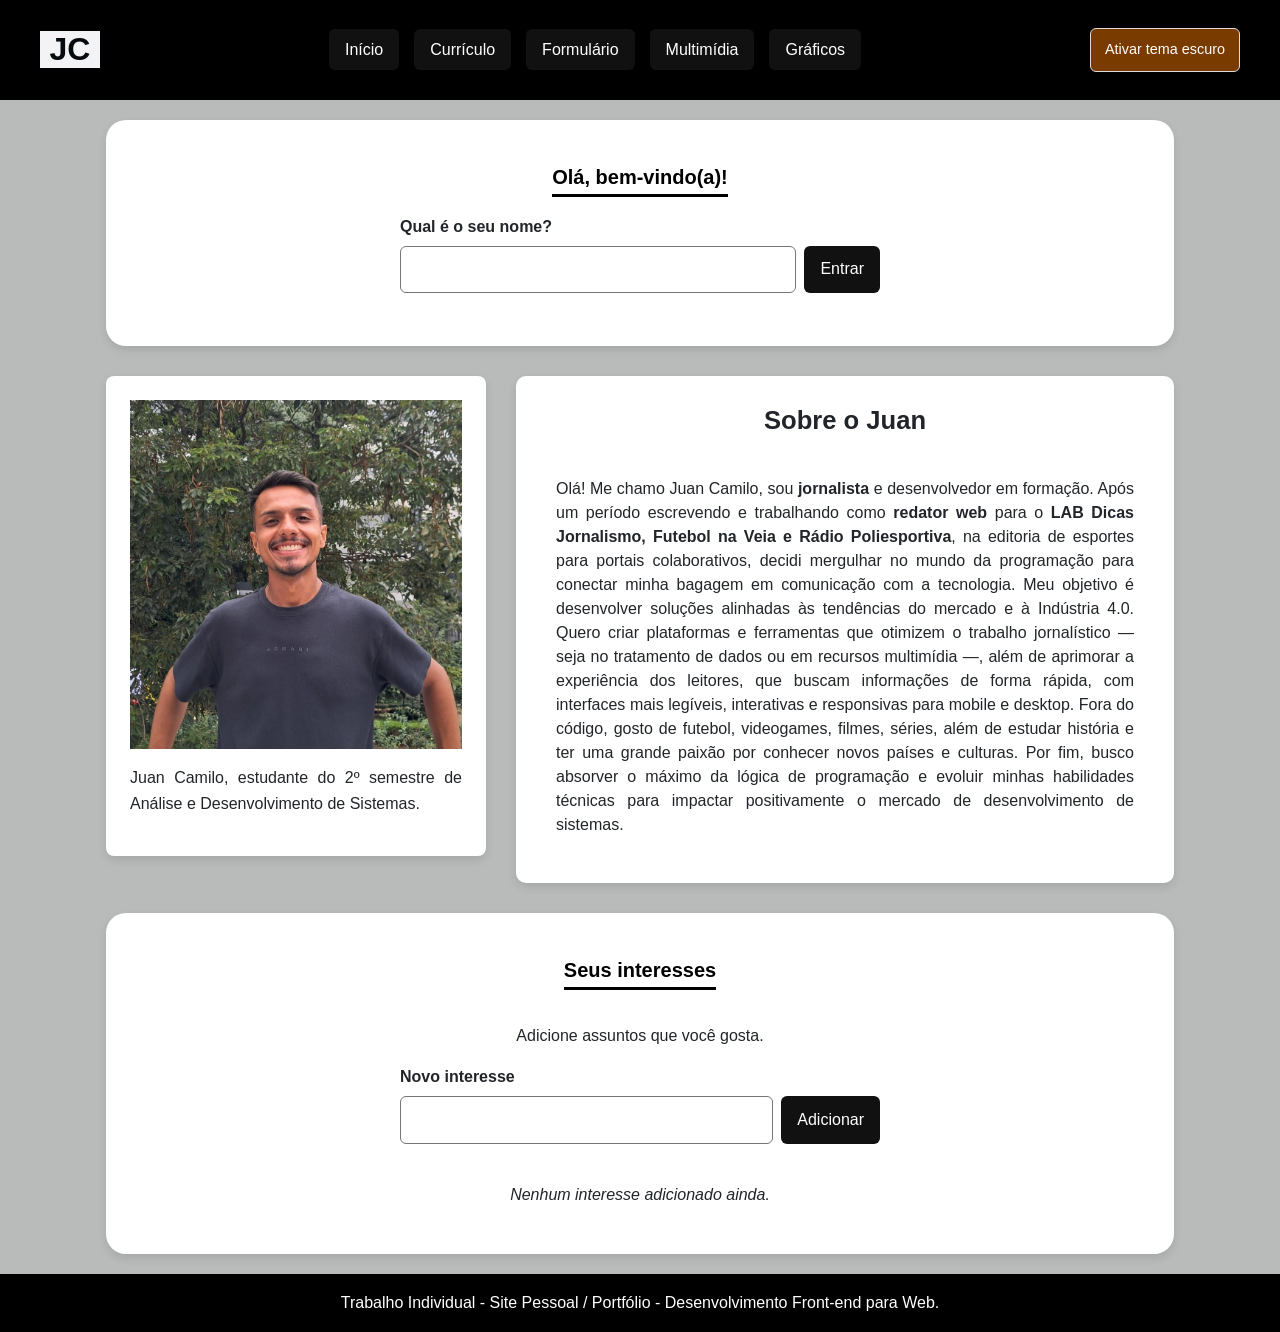
<file: index.html>
<!DOCTYPE html> <!--INSERIR DECLARAR O DOCUMENTO HTML -->
<html lang="pt-br"> <!-- DEFINIR A RAIZ E O IDIOMA DA PÁGINA-->

<head> <!-- AGRUPA OS META DADOS E O TÍTULO DA ABA -->
    <meta charset="UTF-8">
    <meta name="viewport" content="width=device-width, initial-scale=1.0">
    <title>Juan Camilo</title> <!--TÍTULO ABA GUIA DA PÁGINA-->

    <link href="https://cdn.jsdelivr.net/npm/bootstrap@5.3.8/dist/css/bootstrap.min.css" rel="stylesheet">
    <!-- O CSS do Bootstrap vem ANTES do estilos.css: o meu CSS carrega depois e vence nos empates -->
    <link rel="stylesheet" href="css/estilos.css">

    <script src="js/scripts.js" defer></script>
</head> <!-- FECHAMENTO DOS META DADOS E O TÍTULO DA ABA -->

<body> <!-- CORPO DA PÁGINA -->

    <a class="visually-hidden-focusable pular-conteudo" href="#conteudo">Pular para o conteúdo</a>

    <header class="cabecalho"> <!--CABEÇALHO DA PÁGINA INICIAL-->
        <h1>JC</h1> <!--TÍTULO PRINCIPAL DA PÁGINA INICIAL-->

        <nav class="menu-navegador-principal" aria-label="Menu principal">
            <!-- INSERI CATEGORIAS DOS LINKS DE NAVEGAÇÃO DO CABEÇALHO DO MENU PRINCIPAL-->
            <ul> <!--LISTA COM MARCADORES-->
                <!--USO DO href PARA INDICAR UMA SEÇÃO DA MESMA PÁGINA E # PARA MARCAR O ID-->
                <li><a href="index.html">Início</a></li>
                <li><a href="curriculo.html">Currículo</a></li>
                <li><a href="formulario.html">Formulário</a></li>
                <li><a href="multimidia.html">Multimídia</a></li>
                <li><a href="graficos.html">Gráficos</a></li>
            </ul>
        </nav> <!-- FECHAMENTO DA NAVEGAÇÃO DO MENU -->
    </header> <!--FECHAMENTO DO CABEÇALHO DA PÁGINA INICIAL -->

    <main class="conteudo-pagina-menu pagina-inicio" id="conteudo" tabindex="-1"> <!-- CONTEÚDO DA PÁGINA INICIAL DO MENU -->
        <!-- CARD DO TÍTULO DA PÁGINA OLÁ, BEM-VINDO(A)-->
        <section class="card-titulo">
            <!-- O JS troca este texto por "Olá, [nome]!" quando já existe um nome salvo -->
            <h2 id="titulo-boas-vindas">Olá, bem-vindo(a)!</h2>

            <!-- BOAS-VINDAS: aparece só na primeira visita (o JS esconde depois) -->
            <form id="form-nome" class="form-linha" novalidate>
                <label for="campo-nome">Qual é o seu nome?</label>
                <div class="linha-campo">
                    <input type="text" id="campo-nome" name="nome" maxlength="40" autocomplete="given-name"
                        aria-describedby="erro-nome">
                    <button type="submit" class="btn">Entrar</button>
                </div>
                <p id="erro-nome" class="erro" role="alert"></p>
            </form>
            <button type="button" id="btn-trocar-nome" class="btn btn-secundario" hidden>Não sou eu / trocar
                nome</button>
        </section>
        <div class="sobre-interesses">

            <div class="card-inicio section-quadro-foto">

                <figure>
                    <img class="img-fluid" src="img/foto_juan.jpg"
                        alt="Foto de Juan Camilo, estudante do 2º semestre de Análise e Desenvolvimento de Sistemas">
                    <!--LEGENDA DA FOTO-->
                    <figcaption>
                        <p>Juan Camilo, estudante do 2º semestre de Análise e Desenvolvimento de Sistemas.</p>
                    </figcaption>
                </figure>

            </div>
            <!--CARD SOBRE O JUAN-->
            <div class="card-inicio section-quem-so-eu">
                <h3>Sobre o Juan</h3>

                <p>Olá! Me chamo Juan Camilo, sou <strong>jornalista</strong> e desenvolvedor em formação. Após um
                    período escrevendo e
                    trabalhando como <strong>redator web</strong> para o <strong>LAB Dicas Jornalismo, Futebol na Veia e
                        Rádio Poliesportiva</strong>, na editoria de esportes para portais colaborativos, decidi
                    mergulhar no mundo da
                    programação para conectar minha bagagem em comunicação com a tecnologia.
                    Meu objetivo é desenvolver soluções alinhadas às tendências do mercado e à Indústria 4.0. Quero
                    criar plataformas e ferramentas que otimizem o trabalho jornalístico — seja no tratamento de dados
                    ou em recursos multimídia —, além de aprimorar a experiência dos leitores, que buscam informações de
                    forma rápida, com interfaces mais legíveis, interativas
                    e responsivas para mobile e desktop.

                    Fora do código, gosto de futebol, videogames, filmes, séries, além de estudar história e ter uma
                    grande paixão por conhecer novos países e culturas.

                    Por fim, busco absorver o máximo da lógica de programação e evoluir minhas habilidades técnicas para
                    impactar
                    positivamente o mercado de desenvolvimento de sistemas.
                </p> <!-- FECHAMENTO DO PARÁGRAFO SOBRE MIM NO CARD-->

            </div>

        </div>

        <!-- LISTA DE INTERESSES: o visitante adiciona itens e eles ficam salvos no localStorage -->
        <section class="card-interesses" aria-labelledby="titulo-interesses">
            <h2 id="titulo-interesses">Seus interesses</h2>
            <p>Adicione assuntos que você gosta.</p>

            <form id="form-interesse" class="form-linha" novalidate>
                <label for="campo-interesse">Novo interesse</label>
                <div class="linha-campo">
                    <input type="text" id="campo-interesse" name="interesse" maxlength="40"
                        aria-describedby="erro-interesse">
                    <button type="submit" class="btn">Adicionar</button>
                </div>
                <p id="erro-interesse" class="erro" role="alert"></p>
            </form>

            <p id="lista-vazia" class="vazio">Nenhum interesse adicionado ainda.</p>
            <ul id="lista-interesses" class="lista-interesses"></ul>
        </section>

    </main> <!-- FECHAMENTO DO CONTEÚDO DA PÁGINA INICIAL DO MENU -->

    <footer class="footer"> <!-- ABERTURA DO RODAPÉ DA PÁGINA INICIAL-->
        <p class="footer-text">Trabalho Individual - Site Pessoal / Portfólio - Desenvolvimento Front-end para Web.</p>
        <!--TEXTO DO RODAPÉ -->
    </footer> <!-- FECHAMENTO DO RODAPÉ DA PÁGINA INICIAL -->

</body> <!-- FECHAMENTO DO CORPO DA PÁGINA -->

</html>
</file>
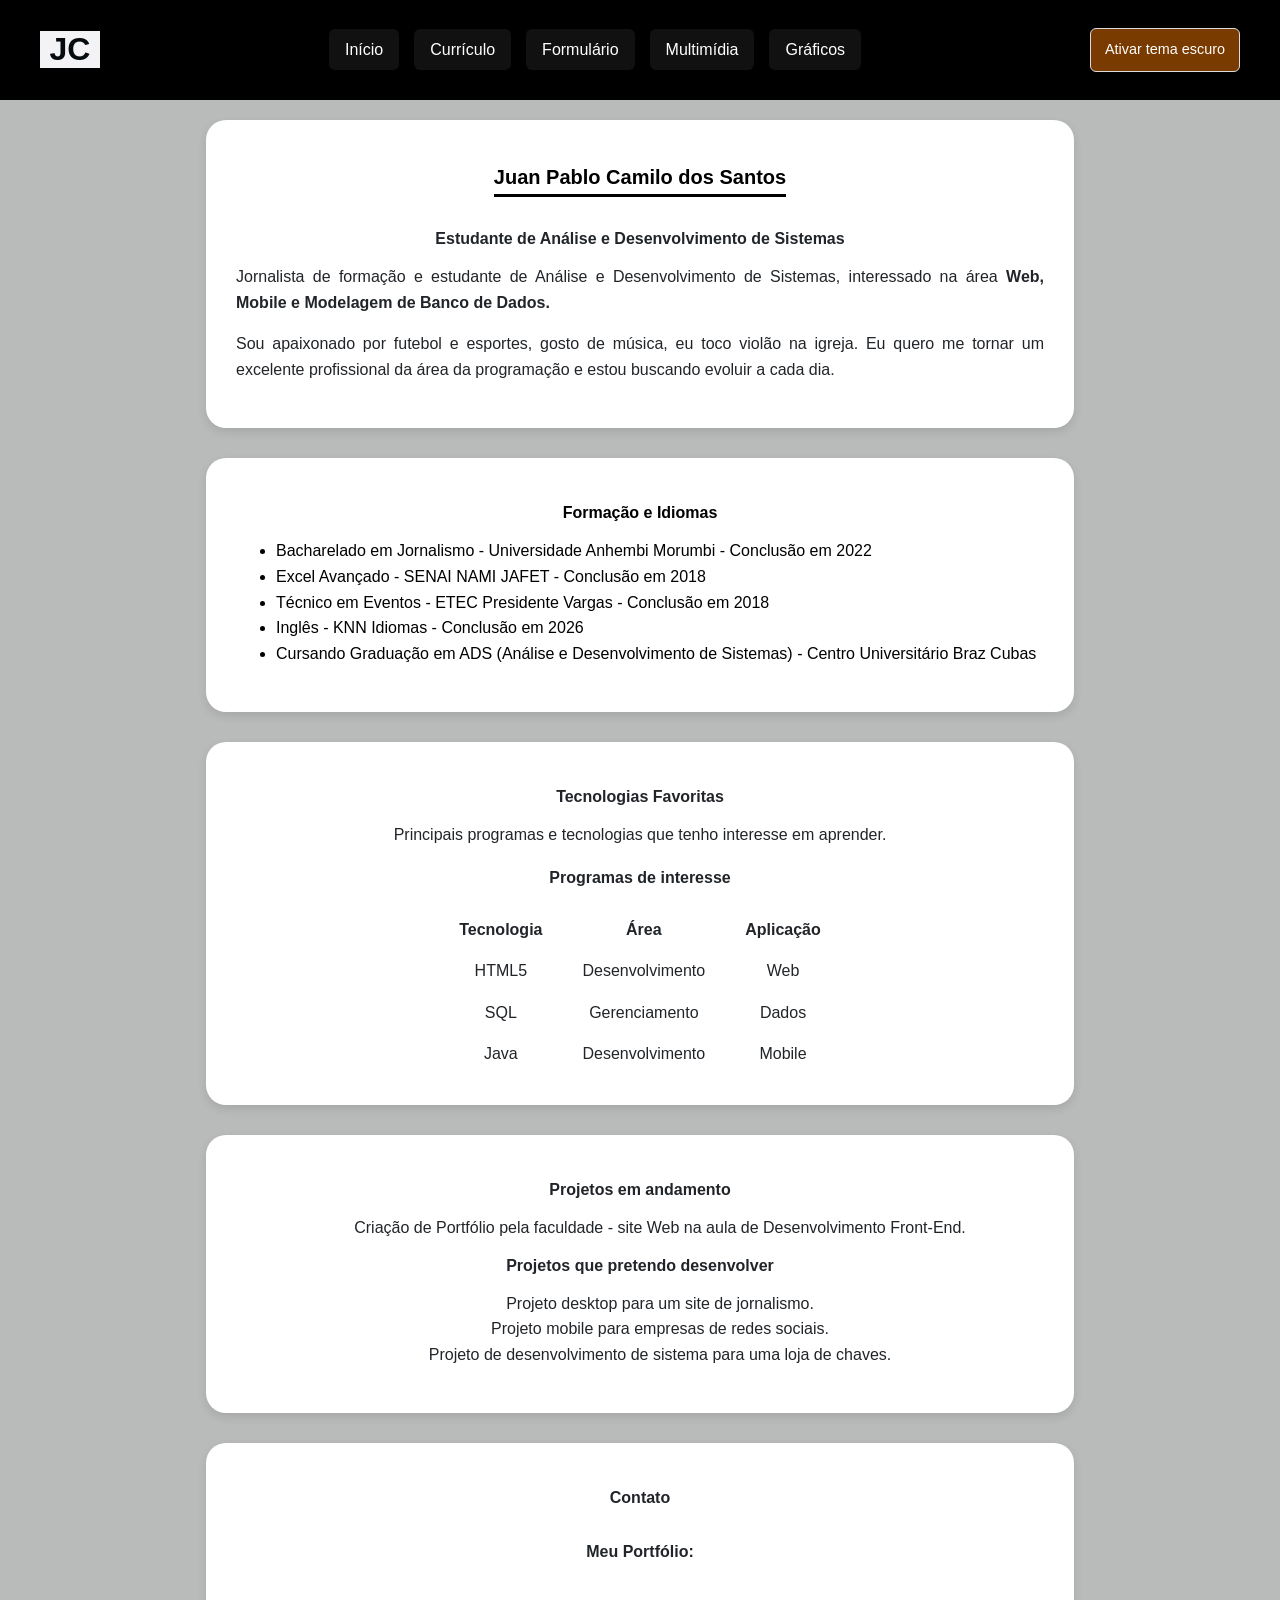
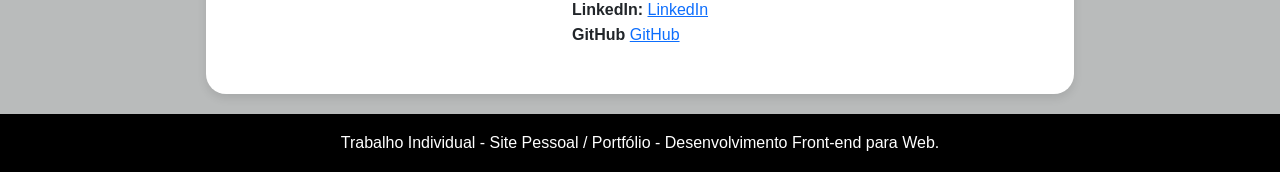
<file: curriculo.html>
<!DOCTYPE html>
<html lang="pt-br">

<head>
    <meta charset="UTF-8">
    <meta name="viewport" content="width=device-width, initial-scale=1.0">
    <title>Currículo - Juan Pablo Camilo dos Santos</title>
    <link href="https://cdn.jsdelivr.net/npm/bootstrap@5.3.8/dist/css/bootstrap.min.css" rel="stylesheet">
    <!-- O CSS do Bootstrap vem ANTES do estilos.css: o meu CSS carrega depois e vence nos empates -->
    <link rel="stylesheet" href="css/estilos.css">
    <script src="js/scripts.js" defer></script>
</head>

<body>

    <a class="visually-hidden-focusable pular-conteudo" href="#conteudo">Pular para o conteúdo</a>

    <!-- CABEÇALHO -->
    <header class="cabecalho">
        <h1>JC</h1>
        <nav class="menu-navegador-principal" aria-label="Menu principal">
            <ul>
                <li><a href="index.html">Início</a></li>
                <li><a href="curriculo.html">Currículo</a></li>
                <li><a href="formulario.html">Formulário</a></li>
                <li><a href="multimidia.html">Multimídia</a></li>
                <li><a href="graficos.html">Gráficos</a></li>
            </ul>
        </nav>
    </header>

    <!-- CONTEÚDO DO CURRÍCULO -->
    <main class="conteudo-curriculo" id="conteudo" tabindex="-1">

        <!-- APRESENTAÇÃO -->
        <section class="card-nome">
            <h2>Juan Pablo Camilo dos Santos</h2>
            <h3>Estudante de Análise e Desenvolvimento de Sistemas</h3>
            <p>Jornalista de formação e estudante de Análise e Desenvolvimento
                de Sistemas, interessado na área <strong>Web, Mobile e Modelagem de Banco de Dados.</strong></p>

            <!-- SOBRE MIM -->
            <p>
                Sou apaixonado por futebol e esportes, gosto de música, eu toco violão na igreja. Eu quero me tornar um
                excelente profissional da área da programação e estou buscando evoluir a cada dia.
            </p>
        </section>

        <!-- FORMAÇÃO E IDIOMAS -->
        <section class="card-curriculo">
            <h3>Formação e Idiomas</h3>
            <ul>
                <li>Bacharelado em Jornalismo - Universidade Anhembi Morumbi - Conclusão em 2022</li>
                <li>Excel Avançado - SENAI NAMI JAFET - Conclusão em 2018</li>
                <li>Técnico em Eventos - ETEC Presidente Vargas - Conclusão em 2018</li>
                <li>Inglês - KNN Idiomas - Conclusão em 2026</li>
                <li>Cursando Graduação em ADS (Análise e Desenvolvimento de Sistemas) - Centro Universitário Braz Cubas
                </li>
            </ul>
        </section>

        <!-- TECNOLOGIAS FAVORITAS -->
        <section class="card-tecnologias">
            <h3>Tecnologias Favoritas</h3>
            <p>Principais programas e tecnologias que tenho interesse em aprender.</p>
            <h4>Programas de interesse</h4>
            <table>
                <thead>
                    <tr>
                        <th>Tecnologia</th>
                        <th>Área</th>
                        <th>Aplicação</th>
                    </tr>
                </thead>
                <tbody>
                    <tr>
                        <td>HTML5</td>
                        <td>Desenvolvimento</td>
                        <td>Web</td>
                    </tr>
                    <tr>
                        <td>SQL</td>
                        <td>Gerenciamento</td>
                        <td>Dados</td>
                    </tr>
                    <tr>
                        <td>Java</td>
                        <td>Desenvolvimento</td>
                        <td>Mobile</td>
                    </tr>
                </tbody>
            </table>
        </section>

        <!-- PROJETOS -->
        <section class="card-projetos">
            <h3>Projetos em andamento</h3>
            <ul>
                <li>Criação de Portfólio pela faculdade - site Web na aula de Desenvolvimento Front-End.</li>
            </ul>
            <h3>Projetos que pretendo desenvolver</h3>
            <ul>
                <li>Projeto desktop para um site de jornalismo.</li>
                <li>Projeto mobile para empresas de redes sociais.</li>
                <li>Projeto de desenvolvimento de sistema para uma loja de chaves.</li>
            </ul>
        </section>

        <!-- CONTATO -->
        <section class="card-contato">
            <h3>Contato</h3>
            <p><strong>Meu Portfólio:</strong></p>
            <p>
                <strong>LinkedIn:</strong>
                <a href="https://www.linkedin.com/in/juanpcamilo/" target="_blank">LinkedIn</a>
                <br>
                <strong>GitHub</strong>
                <a href="https://github.com/juanpcamilo" target="_blank">GitHub</a>
            </p>
        </section>

    </main>

    <!-- RODAPÉ -->
    <footer class="footer">
        <p class="footer-text">Trabalho Individual - Site Pessoal / Portfólio - Desenvolvimento Front-end para Web.</p>
    </footer>

</body>

</html>
</file>
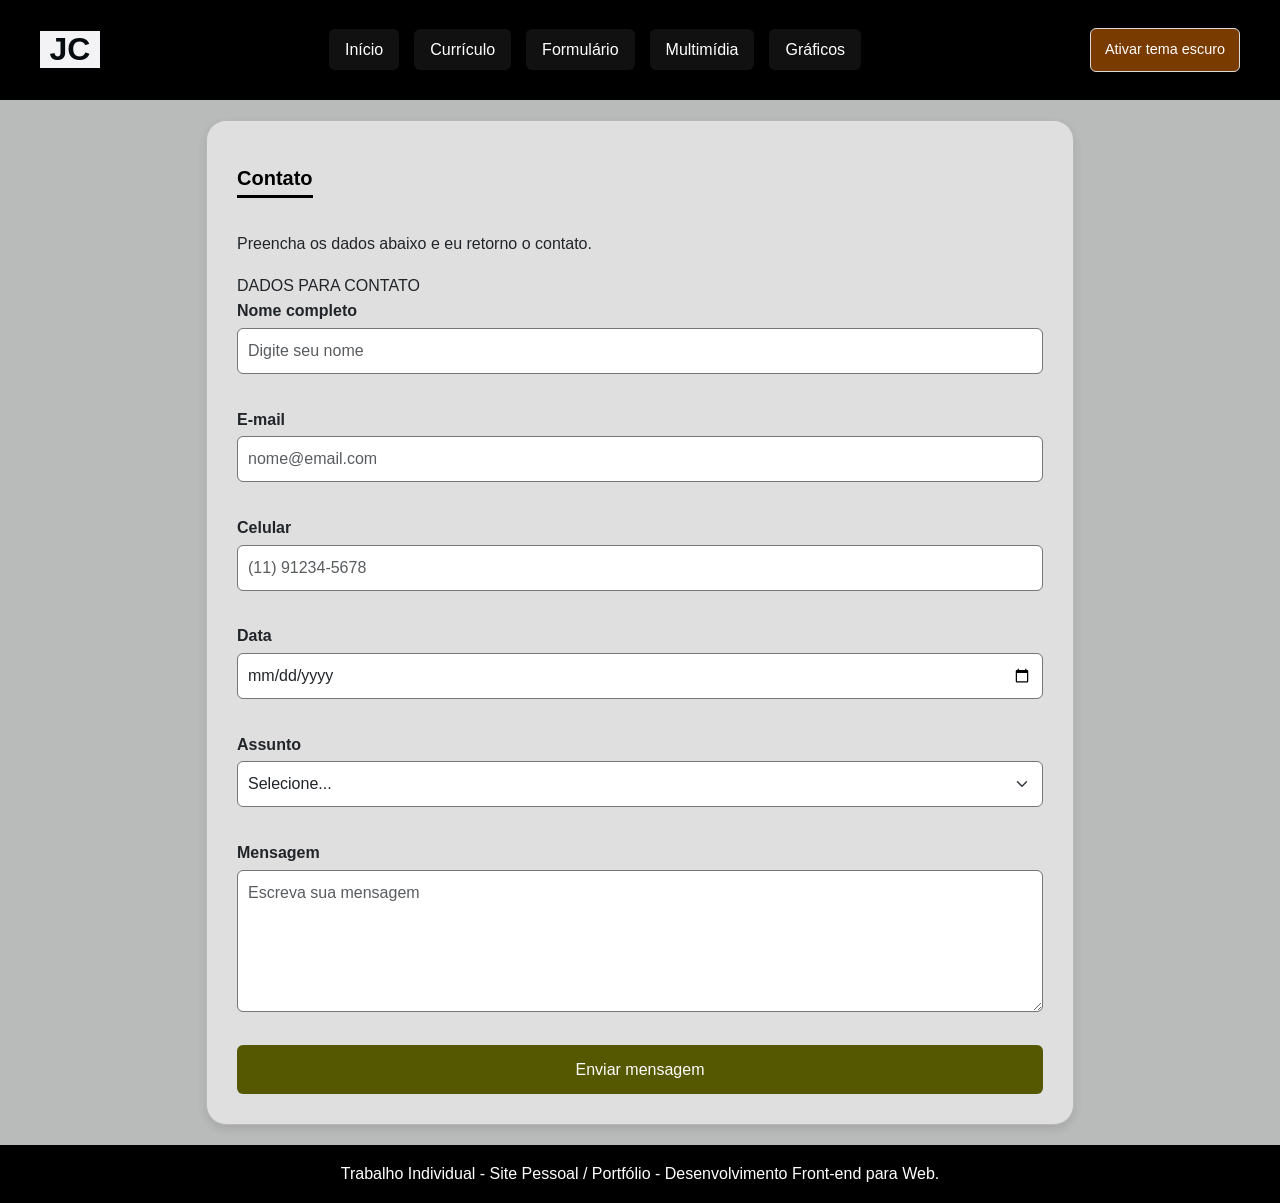
<file: formulario.html>
<!DOCTYPE html>
<html lang="pt-br">

<head>
    <meta charset="UTF-8">
    <meta name="viewport" content="width=device-width, initial-scale=1.0">
    <title>Juan Camilo - Formulário</title>
    <link href="https://cdn.jsdelivr.net/npm/bootstrap@5.3.8/dist/css/bootstrap.min.css" rel="stylesheet">
    <!-- O CSS do Bootstrap vem ANTES do estilos.css: o meu CSS carrega depois e vence nos empates -->
    <link rel="stylesheet" href="css/estilos.css">
    <script src="js/scripts.js" defer></script>
</head>

<body>
    <a class="visually-hidden-focusable pular-conteudo" href="#conteudo">Pular para o conteúdo</a>

    <!-- CABEÇALHO DO SITE -->
    <header class="cabecalho">
        <h1>JC</h1>

        <!-- MENU DE NAVEGAÇÃO -->
        <nav class="menu-navegador-principal" aria-label="Menu principal">
            <ul>
                <li><a href="index.html">Início</a></li>
                <li><a href="curriculo.html">Currículo</a></li>
                <li><a href="formulario.html">Formulário</a></li>
                <li><a href="multimidia.html">Multimídia</a></li>
                <li><a href="graficos.html">Gráficos</a></li>
            </ul>
        </nav>
    </header>

    <!-- CONTEÚDO PRINCIPAL DO MENU -->
    <main class="conteudo-pagina-menu" id="conteudo" tabindex="-1">

        <!-- CARD DO FORMULÁRIO -->
        <section class="card form-card">

            <!-- Título do card -->
            <header class="cabecalho-form">
                <h2>Contato</h2>
                <p>Preencha os dados abaixo e eu retorno o contato.</p>
            </header>

            <!-- Formulário (novalidate: a validação é feita pelo nosso JS, com mensagens na tela) -->
            <form id="form-contato" action="#" method="post" novalidate>

                <!-- Avisos gerais (rascunho recuperado / erro / sucesso) -->
                <p id="aviso-rascunho" class="aviso" role="status" hidden></p>

                <fieldset>
                    <legend>DADOS PARA CONTATO</legend>

                    <div class="campo mb-3">
                        <label for="nome">Nome completo</label>
                        <input class="form-control" type="text" id="nome" name="nome" placeholder="Digite seu nome" autocomplete="name"
                            aria-describedby="erro-form-nome">
                        <p class="erro" id="erro-form-nome"></p>
                    </div>

                    <div class="campo mb-3">
                        <label for="email">E-mail</label>
                        <input class="form-control" type="email" id="email" name="email" placeholder="nome@email.com" autocomplete="email"
                            aria-describedby="erro-form-email">
                        <p class="erro" id="erro-form-email"></p>
                    </div>

                    <div class="campo mb-3">
                        <label for="celular">Celular</label>
                        <input class="form-control" type="tel" id="celular" name="celular" placeholder="(11) 91234-5678" autocomplete="tel"
                            aria-describedby="erro-form-celular">
                        <p class="erro" id="erro-form-celular"></p>
                    </div>

                    <div class="campo mb-3">
                        <label for="data">Data</label>
                        <input class="form-control" type="date" id="data" name="data" aria-describedby="erro-form-data">
                        <p class="erro" id="erro-form-data"></p>
                    </div>

                    <div class="campo mb-3">
                        <label for="assunto">Assunto</label>
                        <select class="form-select" id="assunto" name="assunto" aria-describedby="erro-form-assunto">
                            <option value="">Selecione...</option>
                            <option value="proposta">Proposta</option>
                            <option value="duvida">Dúvida</option>
                            <option value="outro">Outro</option>
                        </select>
                        <p class="erro" id="erro-form-assunto"></p>
                    </div>

                    <div class="campo mb-3">
                        <label for="mensagem">Mensagem</label>
                        <textarea class="form-control" id="mensagem" name="mensagem" rows="5" placeholder="Escreva sua mensagem"
                            aria-describedby="erro-form-mensagem"></textarea>
                        <p class="erro" id="erro-form-mensagem"></p>
                    </div>
                </fieldset>

                <!-- Resultado do envio: aparece na tela, sem alert() -->
                <p id="feedback-form" class="feedback" role="status" hidden></p>

                <button type="submit">Enviar mensagem</button>
            </form>
        </section>
    </main>

    <!-- RODAPÉ-->
    <footer class="footer">
        <p class="footer-text">Trabalho Individual - Site Pessoal / Portfólio - Desenvolvimento Front-end para Web.</p>
    </footer>
</body>

</html>
</file>
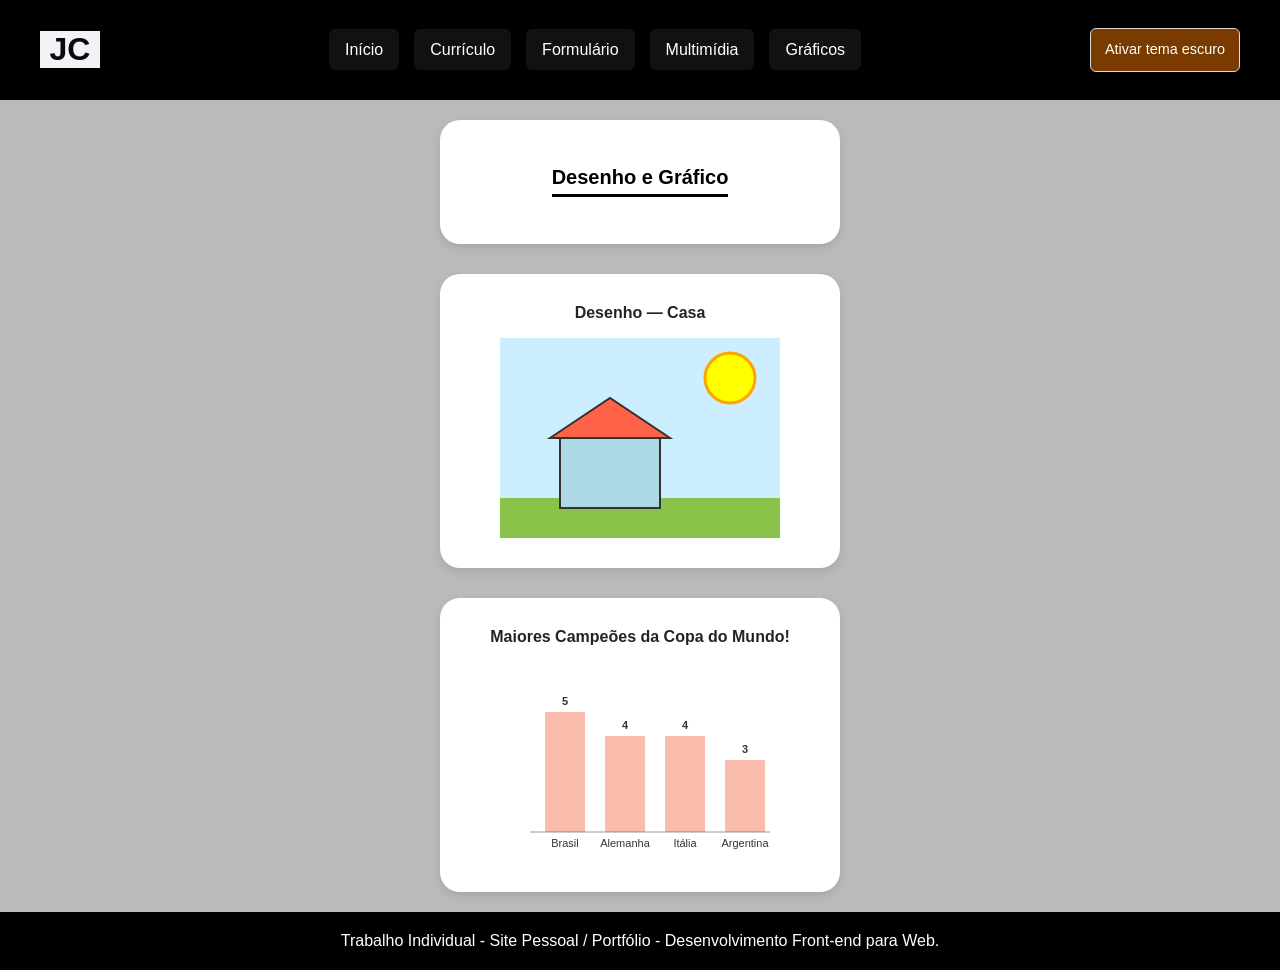
<file: graficos.html>
<!DOCTYPE html>
<html lang="pt-br">

<head>
    <meta charset="UTF-8">
    <meta name="viewport" content="width=device-width, initial-scale=1.0">
    <title>Juan Camilo - Gráficos</title>
    <link href="https://cdn.jsdelivr.net/npm/bootstrap@5.3.8/dist/css/bootstrap.min.css" rel="stylesheet">
    <!-- O CSS do Bootstrap vem ANTES do estilos.css: o meu CSS carrega depois e vence nos empates -->
    <link rel="stylesheet" href="css/estilos.css">
    <script src="js/scripts.js" defer></script>
</head>

<body>

    <a class="visually-hidden-focusable pular-conteudo" href="#conteudo">Pular para o conteúdo</a>

    <header class="cabecalho">
        <h1>JC</h1>

        <nav class="menu-navegador-principal" aria-label="Menu principal">
            <ul>
                <li><a href="index.html">Início</a></li>
                <li><a href="curriculo.html">Currículo</a></li>
                <li><a href="formulario.html">Formulário</a></li>
                <li><a href="multimidia.html">Multimídia</a></li>
                <li><a href="graficos.html">Gráficos</a></li>
            </ul>
        </nav>
    </header>

    <main id="conteudo" tabindex="-1">
        <!-- CARD DO TÍTULO DA PÁGINA !-->
        <section class="card-grafico">
            <h2>Desenho e Gráfico</h2>
        </section>


        <!-- DESENHO: CASA COM O SOL -->
        <section class="card-grafico">
            <h3>Desenho — Casa</h3>
            <svg width="280" height="200" viewBox="0 0 280 200" role="img" aria-labelledby="titulo-casa desc-casa">
                <title id="titulo-casa">Desenho de uma casa com sol</title>
                <desc id="desc-casa">Casa de parede azul-clara e telhado vermelho sobre um gramado verde, com céu azul e um sol amarelo no canto superior direito.</desc>
                <!-- CÉU -->
                <rect x="0" y="0" width="280" height="200" fill="#cdeeff" />

                <!-- SOL -->
                <circle cx="230" cy="40" r="25" fill="yellow" stroke="orange" stroke-width="3" />

                <!-- CHÃO -->
                <rect x="0" y="160" width="280" height="40" fill="#8bc34a" />

                <!-- PAREDE DA CASA -->
                <rect x="60" y="100" width="100" height="70" fill="lightblue" stroke="#333" stroke-width="2" />

                <!-- TELHADO -->
                <polygon points="50,100 110,60 170,100" fill="tomato" stroke="#333" stroke-width="2" />
            </svg>
        </section>

        <!-- GRÁFICO: BARRAS EM SVG E ESTILIZADO COM CSS -->
        <section class="card-grafico">
            <h3>Maiores Campeões da Copa do Mundo!</h3>
            <svg width="280" height="200" viewBox="0 0 280 200" role="img" aria-labelledby="titulo-copa desc-copa">
                <title id="titulo-copa">Gráfico de barras: maiores campeões da Copa do Mundo</title>
                <desc id="desc-copa">Brasil, 5 títulos; Alemanha, 4 títulos; Itália, 4 títulos; Argentina, 3 títulos.</desc>
                <!-- A LINHA DA BASE -->
                <line x1="30" y1="170" x2="270" y2="170" stroke="#999" stroke-width="1" />

                <!-- ALTURA DAS BARRAS -->
                <rect class="barra" x="45" y="50" width="40" height="120" />
                <rect class="barra" x="105" y="74" width="40" height="96" />
                <rect class="barra" x="165" y="74" width="40" height="96" />
                <rect class="barra" x="225" y="98" width="40" height="72" />

                <!-- QUANTIDADE DE TÍTULOS EM CIMA DA BARRA -->
                <text class="valor" x="65" y="43">5</text>
                <text class="valor" x="125" y="67">4</text>
                <text class="valor" x="185" y="67">4</text>
                <text class="valor" x="245" y="91">3</text>

                <!-- LEGENDA ABAIXO -->
                <text class="rotulo" x="65" y="185">Brasil</text>
                <text class="rotulo" x="125" y="185">Alemanha</text>
                <text class="rotulo" x="185" y="185">Itália</text>
                <text class="rotulo" x="245" y="185">Argentina</text>
            </svg>
        </section>

    </main>
    <!--RODAPÉ-->
    <footer class="footer">
        <p class="footer-text">Trabalho Individual - Site Pessoal / Portfólio - Desenvolvimento Front-end para Web.</p>
    </footer>

</body>

</html>
</file>
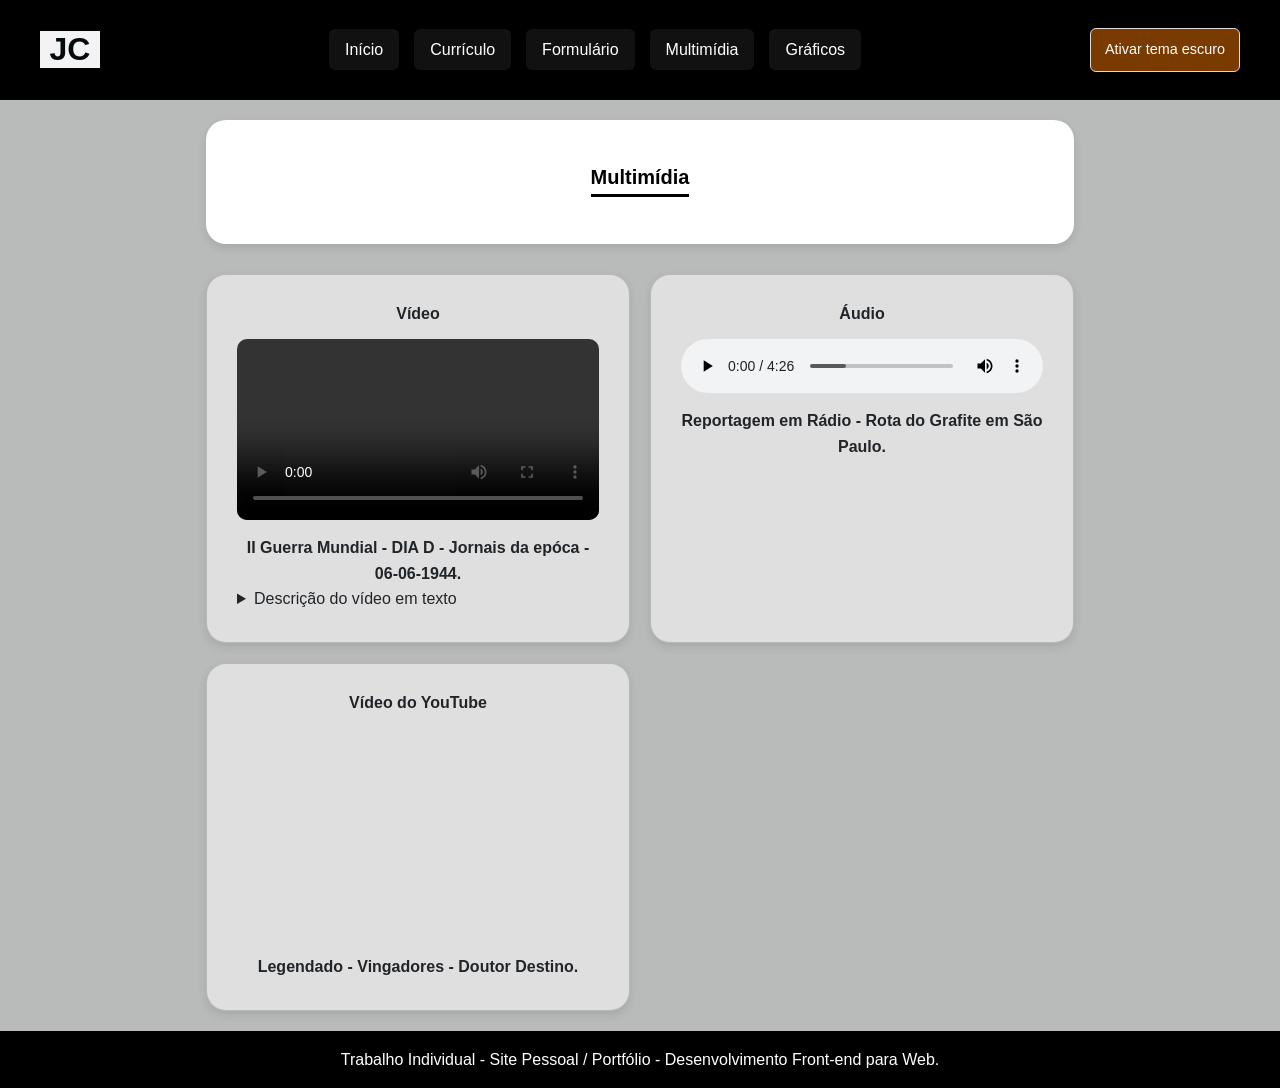
<file: multimidia.html>
<!DOCTYPE html>
<html lang="pt-br">

<head>
    <meta charset="UTF-8">
    <meta name="viewport" content="width=device-width, initial-scale=1.0">
    <title>Juan Camilo - Multimídia</title>
    <link href="https://cdn.jsdelivr.net/npm/bootstrap@5.3.8/dist/css/bootstrap.min.css" rel="stylesheet">
    <!-- O CSS do Bootstrap vem ANTES do estilos.css: o meu CSS carrega depois e vence nos empates -->
    <link rel="stylesheet" href="css/estilos.css">
    <script src="js/scripts.js" defer></script>
</head>

<body>
    <a class="visually-hidden-focusable pular-conteudo" href="#conteudo">Pular para o conteúdo</a>

    <header class="cabecalho">
        <h1>JC</h1>
        <nav class="menu-navegador-principal" aria-label="Menu principal">
            <ul>
                <li><a href="index.html">Início</a></li>
                <li><a href="curriculo.html">Currículo</a></li>
                <li><a href="formulario.html">Formulário</a></li>
                <li><a href="multimidia.html">Multimídia</a></li>
                <li><a href="graficos.html">Gráficos</a></li>
            </ul>
        </nav>
    </header>

    <main id="conteudo" tabindex="-1">
        <!-- CARD DO MULTÍMIDIA TÍTULO -->
        <section class="card-titulo">
            <h2>Multimídia</h2>
        </section>

        <div class="cards">

            <!-- VÍDEO -->
            <!--CARD DO VÍDEO DAS CAPAS DOS JORNAIS DA II GUERRA MUNDIAL DIA D-->
            <article class="card">
                <h3>Vídeo</h3>
                <figure class="midia">
                    <video controls aria-describedby="alt-video">
                        <source src="multimidia/Dia_D_jornais.mp4" type="video/mp4">
                    </video>
                    <figcaption><strong>II Guerra Mundial - DIA D - Jornais da epóca - 06-06-1944.</strong></figcaption>
                    <!-- ALTERNATIVA EM TEXTO: quem não enxerga ou não consegue ver o vídeo tem a descrição -->
                    <details>
                        <summary>Descrição do vídeo em texto</summary>
                        <p id="alt-video">O vídeo exibe uma foto em preto e branco de soldados aliados desembarcando de
                            uma lancha na praia, seguida das primeiras páginas de jornais de 6 de junho de 1944 que
                            noticiaram o Dia D: Diário de Notícias (Portugal), O Estado de S. Paulo e outros jornais com
                            manchetes como "A invasão da Europa", "Começou a invasão" e "Combates na França".</p>
                    </details>
                </figure>
            </article>

            <!-- ÁUDIO -->
            <!-- CARD DO ÁUDIO DO RÁDIO REPORTAGEM DA ROTA DO GRAFITE EM SÃO PAULO-->
            <article class="card">
                <h3>Áudio</h3>
                <figure class="midia">
                    <audio controls>
                        <source src="multimidia/ROTA-DO-GRAFITE-SP.mp3" type="audio/mpeg">

                    </audio>
                    <figcaption><strong>Reportagem em Rádio - Rota do Grafite em São Paulo.</strong></figcaption>
                </figure>
            </article>

            <!-- YOUTUBE -->
            <!--CARD DO YOUTUBE-->
            <article class="card">
                <h3>Vídeo do YouTube</h3>
                <figure class="midia">
                    <div class="video-container">
                        <iframe src="https://www.youtube.com/embed/X1aFkAkFASk?si=glujsFlFJ_McLsrL"
                            title="Vídeo do YouTube: Vingadores - Doutor Destino (legendado)"
                            allow="accelerometer; autoplay; clipboard-write; encrypted-media; gyroscope; picture-in-picture; web-share"
                            referrerpolicy="strict-origin-when-cross-origin" allowfullscreen></iframe>
                    </div>
                    <figcaption><strong>Legendado - Vingadores - Doutor Destino.</strong></figcaption>
                </figure>
            </article>

        </div>
    </main>
    <!--RODAPÉ-->
    <footer class="footer">
        <p>
            Trabalho Individual - Site Pessoal / Portfólio -
            Desenvolvimento Front-end para Web.
        </p>
    </footer>
</body>

</html>
</file>
<file: css/estilos.css>
/* AJUSTE DE COMPATIBILIDADE COM O BOOTSTRAP
   O reset do Bootstrap (Reboot) remove o negrito e as margens padrão do navegador em
   títulos, parágrafos e listas. Como este CSS foi escrito contando com esses padrões,
   eles são restaurados aqui para o layout não mudar. Vem depois do Bootstrap, então vence. */
h1, h2, h3, h4, h5, h6 {
    font-weight: bold;
    line-height: normal;
}
h1 { font-size: 2em;    margin: 0.67em 0; }
h2 { font-size: 1.5em;  margin: 0.83em 0; }
h3 { font-size: 1.17em; margin: 1em 0; }
h4 { font-size: 1em;    margin: 1.33em 0; }
h5 { font-size: 0.83em; margin: 1.67em 0; }
h6 { font-size: 0.67em; margin: 2.33em 0; }
p, ul, ol, dl {
    margin: 1em 0;
}
ul, ol {
    padding-left: 40px;
}
body {
    line-height: normal;
}
legend {
    /* O Bootstrap deixa a legenda maior e flutuante; aqui ela volta ao padrão do navegador */
    float: none;
    width: auto;
    font-size: 1rem;
    line-height: inherit;
    margin-bottom: 0;
}

/* CONFIGURAÇÃO GERAL */
html {
    /* DEFINE A FONTA PRINCIPAL DA PÁGINA */
    font-family: 'Segoe UI', Tahoma, Geneva, Verdana, sans-serif;

    /* FAZ O TAMANHO DOS ELEMENTOS - elementos considerar borda e padding */
    box-sizing: border-box;
}

/* Aplica o box-sizing para todos os elementos */
*,
*:before,
*::after {
    box-sizing: inherit;
}

/* CONFIGURAÇÃO DOS CARDS - TÍTULO DO MULTIMÍDIA E CURRÍCULO */
.card-titulo {
    /* Centraliza o texto */
    text-align: center;
}

/* CORPO DA PÁGINA INICIAL - INDEX */
body {
    /* Cor de fundo da página */
    background-color: hsl(180, 1%, 73%);

    /* Fonte usada na página */
    font-family: 'Segoe UI', Tahoma, Geneva, Verdana, sans-serif;

    /* Organiza os elementos em coluna */
    display: flex;
    flex-direction: column;

    /* Faz a página ocupar pelo menos a altura da tela */
    min-height: 100vh;

    /* Remove os espaços padrão do navegador */
    margin: 0;
    padding: 0;

    /* Espaçamento entre as linhas */
    line-height: 1.6;
}


/* CABEÇALHO */
header {
    /* Ativa o Flexbox */
    display: flex;

    /* Permite quebrar os elementos para outra linha */
    flex-wrap: wrap;

    /* Alinha os elementos no centro */
    align-items: center;

    /* Coloca espaço entre os elementos */
    justify-content: space-between;

    /* Cor preta do cabeçalho */
    background-color: rgb(0, 0, 0);

    /* Espaçamento interno */
    padding: 10px 40px;
}

/* Título que fica dentro do cabeçalho */
header h1 {
    width: 60px;

    /* Centraliza o texto */
    text-align: center;

    /* Cor do texto */
    color: rgb(5, 11, 15);

    /* Cor de fundo do título */
    background-color: rgb(243, 243, 245);
}


/* CONFIGURAÇÃO DOS TEXTOS */

/* Configuração dos parágrafos */
p {
    /* Deixa o texto justificado */
    text-align: justify;

    /* Tamanho da fonte do texto da foto*/
    font-size: medium;
}

/* Configuração dos títulos h2 */
h2 {
    text-align: center;
    font-size: 20px;
    font-family: 'Segoe UI', Tahoma, Geneva, Verdana, sans-serif;
    color: rgb(255, 254, 253);
}

/* Configuração dos títulos h3 */
h3 {
    font-family: 'Segoe UI', Tahoma, Geneva, Verdana, sans-serif;

    /* Centraliza o título */
    text-align: center;
    font-size: 16px;
}


/* CONFIGURAÇÃO DAS SEÇÕES */

/* Estilo geral das seções */
section {
    /* Remove a borda */
    border: none;

    /* Espaçamento interno (mobile; aumenta na media query) */
    padding: 20px;

    /* Cor de fundo branca */
    background-color: #fff;

    /* Arredonda os cantos */
    border-radius: 20px;

    /* Cria uma sombra no card */
    box-shadow: 0 4px 10px rgba(0, 0, 0, 0.1);
}

/* Título dentro das seções */
section h2 {
    /* Cor preta */
    color: #000000;

    /* Linha embaixo do título */
    border-bottom: 3px solid #000000;

    /* Espaço entre o texto e a linha */
    padding-bottom: 5px;

    /* Faz a linha ficar apenas no tamanho do texto */
    display: inline-block;
}


/* IMAGENS E VÍDEOS */

/* Faz a imagem e o vídeo não passarem do tamanho do card */
img,
video {
    max-width: 100%;
    height: auto;
}


/* MENU DE NAVEGAÇÃO */

/* Configuração da lista do menu */
nav ul {
    /* Coloca os itens lado a lado */
    display: flex;

    /* Permite quebrar linha em telas menores */
    flex-wrap: wrap;

    /* Remove as bolinhas da lista */
    list-style: none;

    /* Espaço entre os itens */
    gap: 15px;

    margin: 0;
    padding: 0;

    /* CENTRALIZAÇÃO DOS ITENS */
    justify-content: center;
}

/* LINKS DO MENU */
nav ul li a {
    /*EXCLUI O SUBLLNHADO */
    text-decoration: none;

    /* COR BRANCA */
    color: white;

    /* DEIXA A LETRA MAIS FORTE */
    font-weight: 500;

    /* COR DO FUNDO */
    background-color: rgb(17, 17, 17);

    /* ÁREA DE TOQUE MÍNIMA POR */
    min-height: 44px;

    /* ESPAÇAMENTO ENTRE OS BOTÕES */
    padding: 12px 16px;

    /* ARREDONDA OS CANTOS */
    border-radius: 6px;

    /*A COR FICA MAIS CLARA QUANDO PASSA O MENU */
    transition: background-color 0.2s ease;
}


/* EFEITO QUANDO PASSA O MOUSE NOS CAPÍTULOS (CURRÍCULO/FORMULÁRIO/MULTIMÍDIA/GRÁFICOS */

/* Muda a cor do botão quando passa o mouse */
nav ul li a:hover {
    background-color: rgba(243, 243, 243, 0.795);
}


/* CONTEÚDO PRINCIPAL DA PÁGINA INICIAL - INDEX */

main {
    /* Organiza os elementos em coluna */
    display: flex;
    flex-direction: column;

    /* Faz o main ocupar o espaço disponível */
    flex: 1;

    /* Espaço entre os elementos */
    gap: 30px;

    /* Centraliza os elementos */
    align-items: center;

    /* Largura máxima */
    max-width: 900px;

    width: 100%;

    /* Centraliza o conteúdo */
    margin: 20px auto;

    /* Espaço nas laterais */
    padding: 0 16px;
}

/* Deixa a página inicial um pouco mais larga (classe no main do index) */
.pagina-inicio {
    max-width: 1100px;
}

/* Faz as sections ocuparem toda a largura */
main section {
    width: 100%;
}


/* CONFIGURAÇÃO DOS CARDS */

.cards {
    /* Usa Grid para organizar os cards */
    display: grid;

    /* No celular fica apenas uma coluna */
    grid-template-columns: 1fr;

    /* Espaço entre os cards */
    gap: 20px;

    /* Remove fundo e sombra */
    background: none;
    box-shadow: none;
    padding: 0;
}



/* RODAPÉ */

footer {
    /* Fundo preto */
    background-color: black;

    /* Ocupa toda a largura */
    width: 100%;

    /* Centraliza o texto */
    text-align: center;

    /* Deixa o rodapé no final da página */
    margin-top: auto;

    /* Texto branco */
    color: white;

    padding: 0;
}

/* Texto do rodapé */
footer p {
    text-align: center;
    font-size: 1rem;
    font-family: 'Segoe UI', Tahoma, Geneva, Verdana, sans-serif;
}


/* PÁGINA INICIAL - INDEX */

/* CONTAINER DOS DOIS CARDS */
.sobre-interesses {
    /* Usa Flexbox */
    display: flex;

    /* No celular os cards ficam um embaixo do outro */
    flex-direction: column;

    /* Faz os cards ocuparem o espaço disponível */
    align-items: stretch;

    /* Centraliza os cards */
    justify-content: center;

    /* Espaço entre os cards */
    gap: 30px;

    width: 100%;
}


/* ESTILO DOS DOIS CARDS */
.card-inicio {
    /* Define como o card vai ocupar o espaço */
    flex: 3 3 0;

    /* Largura máxima */
    max-width: 380px;

    /* Espaço dentro do card */
    padding: 24px;

    /* Arredonda os cantos */
    border-radius: 8px;

    /* Sombra do card */
    box-shadow: 0 4px 10px rgba(0, 0, 0, 0.1);
}

/* Tamanho do texto dos cards */
.card-inicio p {
    font-size: 1rem;
}

/* CARD 1 - FOTO */

.section-quadro-foto {
    /* Fundo branco */
    background-color: #ffffff;

    /* Mobile: o card ocupa a largura disponível (coluna) */
    flex: 0 1 auto;
}

/* Remove a margem da figura */
.section-quadro-foto figure {
    margin: 0;
}

/* Configuração da imagem */
.section-quadro-foto img {
    /* Ocupa toda a largura do card */
    width: 100%;

    /* Mantém a proporção da imagem */
    height: auto;

    /* Faz a imagem ficar como bloco */
    display: block;
}

/* Legenda da foto */
.section-quadro-foto figcaption {
    /* Espaço entre a foto e a legenda */
    margin-top: 4px;

    /* Letra pequena para a legenda */
    font-size: 0.72rem;

    /* Centraliza a legenda */
    text-align: center;
}


/* CARD 2 - QUEM SOU EU */

.section-quem-so-eu {
    /* Fundo branco */
    background-color: white;
    /* Usa Flexbox */
    display: flex;
    flex-direction: column;
    /* Centraliza o conteúdo */
    justify-content: center;
    /* Cresce para ocupar o espaço que sobra ao lado da foto */
    flex: 1 1 0;
    /* Remove o limite de largura herdado do .card-inicio */
    max-width: none;
    /* Espaço dentro do card (mais folgado nas laterais) */
    padding: 30px 40px;
    /* Arredonda os cantos */
    border-radius: 10px;
    /* Centraliza o texto */
    text-align: center;
}

/* Título do card */
.section-quem-so-eu h3 {
    /* Remove o espaço de cima */
    margin-top: 0;

    /* Tamanho do título */
    font-size: 1.6rem;
}

/* Texto do card */
.section-quem-so-eu p {
    text-align: justify;
    font-size: 1rem;

    /* Espaçamento entre as linhas */
    line-height: 1.5;
}


/* PÁGINA CURRÍCULO */

/* Deixa o texto do currículo preto */
.card-curriculo,
.card-curriculo h2 {
    color: black;
}

/* Centraliza o nome */
.card-nome h2 {
    text-align: center;
}

/* Organiza os dados de contato */
.card-contato {
    /* Coloca os itens em coluna */
    display: flex;
    flex-direction: column;

    /* Centraliza os itens na horizontal */
    align-items: center;

    /* Ocupa toda a largura do card */
    width: 100%;
}

/* Centraliza o conteúdo */
.card-projetos ul,
.card-projetos table,
.card-tecnologias,
.card-nome {
    text-align: center;

    /* Remove os marcadores da lista */
    list-style-type: none;
}

/* Centraliza o título */
.card-tecnologias h4 {
    text-align: center;
}

/* Centraliza o h2 */
.card-tecnologias h2 {
    text-align: center;
}

/* Faz o parágrafo ocupar toda a largura */
.card-curriculo p {
    width: 100%;
}

/* Centraliza os textos das tecnologias */
.card-tecnologias h3,
.card-tecnologias h4,
.card-tecnologias p {
    text-align: center;
}

/* Centraliza a tabela */
.card-tecnologias table {
    margin: 0 auto;

    /* Mobile: fonte menor para a tabela caber sem rolagem lateral */
    font-size: 0.8125rem;

    /* Junta as bordas da tabela */
    border-collapse: collapse;
}

/* Espaçamento das células da tabela */
.card-tecnologias th,
.card-tecnologias td {
    padding: 8px 4px;
    text-align: center;
}


/* PÁGINA MULTIMÍDIA */

/* Configuração dos cards */
.card {
    background-color: rgb(223, 223, 223);

    /* Espaçamento interno (mobile; aumenta na media query) */
    padding: 20px;

    /* Arredonda os cantos */
    border-radius: 20px;

    /* Coloca uma sombra */
    box-shadow: 0 4px 10px rgba(0, 0, 0, 0.1);
}

/* Tira o espaço de cima do h3 */
.card h3 {
    margin-top: 0;
}

/* Remove a margem da mídia */
.midia {
    margin: 0;
}

/* Configuração dos vídeos e áudios */
.midia video,
.midia audio {
    /* Ocupa toda a largura disponível */
    width: 100%;

    display: block;

    /* Arredonda os cantos */
    border-radius: 10px;
}

/* LEGENDA DOS TEXTOS DO CARD */

.midia figcaption {
    /* Espaço entre a mídia e a legenda */
    margin-top: 15px;

    font-size: 16px;

    /* Centraliza a legenda */
    text-align: center;
}


/* VÍDEO DO YOUTUBE */

/* Container usado para deixar o vídeo responsivo */
.video-container {
    width: 100%;
}

/* Configuração do vídeo do YouTube */
.video-container iframe {
    width: 100%;

    /* Mantém o formato 16:9 */
    aspect-ratio: 16 / 9;
    border: none;
    border-radius: 10px;
}


/* PÁGINA GRÁFICOS */

/* Configuração do card do gráfico */
.card-grafico {
    /* Coloca o título e o gráfico em coluna */
    display: flex;
    flex-direction: column;

    /* Centraliza o conteúdo na horizontal */
    align-items: center;

    /* Ocupa a largura disponível, até o limite abaixo */
    width: 100%;
    max-width: 400px;
}

/* Título do gráfico */
.card-grafico h3 {
    margin-top: 0;
}

/* Faz o gráfico não passar do tamanho do card */
.card-grafico svg {
    max-width: 100%;
    height: auto;
}


/* CONFIGURAÇÃO DO CANVAS */

/* Configuração do canvas usado nos gráficos */
canvas {
    max-width: 100%;
    /* borda*/
    border: 1px solid #ccc;
    /* Fundo branco */
    background: #fff;
}


/* GRÁFICOS EM BARRAS */

.barra {
    /* Cor das barras */
    fill: rgba(240, 59, 14, 0.34);
    /* Faz a mudança ficar mais suave */
    transition: fill 0.2s ease, transform 0.2s ease;
    /* Define o ponto de origem da transformação */
    transform-origin: bottom;
    transform-box: fill-box;
}

/* Quando passar o mouse em cima da barra */
.barra:hover {
    /* Muda a cor */
    fill: #2479d3;
    /* Aumenta um pouco a barra */
    transform: scaleY(1.03);
}

/* Texto dos nomes do gráfico */
.rotulo {
    font-size: 11px;
    fill: #333;

    /* Centraliza o texto */
    text-anchor: middle;
}

/* Valores que aparecem no gráfico */
.valor {
    font-size: 11px;
    fill: #333;
    text-anchor: middle;

    /* Deixa o valor em negrito */
    font-weight: bold;
}


/* PÁGINA FORMULÁRIO */

/* Tira o fundo preto do header que fica dentro do card */
.cabecalho-form {
    display: block;
    background-color: transparent;
    padding: 0;
}

/* Layout em bloco comum: cada elemento ocupa a largura do card,
   um embaixo do outro (sem flexbox aqui, para o tamanho ser previsível) */
.form-card form {
    display: block;
}

/* Tira a borda do fieldset */
.form-card fieldset {
    border: none;
    padding: 0;
    margin: 0;

    /* O fieldset tem largura minima propria; sem isto ele pode ficar
       mais largo que o card e empurrar os campos para fora */
    min-width: 0;
}

/* Espaço entre os blocos do formulário */
.form-card .aviso,
.form-card .feedback {
    margin: 0 0 15px 0;
}


/* CADA CAMPO DO FORMULÁRIO */

/* O label fica em cima e o campo embaixo (cada um ocupa uma linha) */
.campo {
    margin-bottom: 15px;
}

/* Nome do campo */
.campo label {
    /* Ocupa a linha inteira, então o campo vai para baixo */
    display: block;

    /* Deixa o texto em negrito */
    font-weight: bold;
    margin-bottom: 4px;
}


/* CAMPOS DE INPUT, SELECT E TEXTAREA */

.campo input,
.campo select,
.campo textarea {
    /* Ocupa a largura do campo e pode encolher em telas estreitas */
    display: block;
    width: 100%;

    /* Espaço dentro do campo */
    padding: 10px;

    /* Tamanho da letra */
    font-size: 1rem;

    /* Cor e tamanho da borda */
    border: 1px solid #767676;

    /* Arredonda os cantos */
    border-radius: 6px;
}


/* Caixa de mensagem*/
.campo textarea {
    /* Permite aumentar só na vertical */
    resize: vertical;

    /* Impede que passe da largura do card */
    max-width: 100%;
}


/* BOTÃO ENVIAR */

.form-card button {
    /* Ocupa toda a largura */
    display: block;
    width: 100%;
    /* Espaçamento interno */
    padding: 12px;
    /* Tamanho do texto */
    font-size: 1rem;
    /* Cor do texto */
    color: rgb(253, 252, 252);
    /* Cor do botão */
    background-color: #565800; /* branco sobre este fundo = 7,5:1 */
    /* Remove a borda */
    border: none;
    /* Arredonda os cantos */
    border-radius: 6px;
    /* Muda o cursor para mãozinha */
    cursor: pointer;
}

/* EFEITO AO PASSAR O MOUSE NO BOTÃO */

.form-card button:hover {
    /* Muda a cor do botão */
    background-color: #2e3464;
}


/*MEDIA QUERIES - MOBILE FIRST*/

@media (min-width: 768px) {

    /* PÁGINA INICIAL - FOTO E TEXTO LADO A LADO */

    .sobre-interesses {
        /* Muda de coluna para linha */
        flex-direction: row;
    }

    /* Foto: cresce e encolhe a partir de 280px (limite no .card-inicio) */
    .section-quadro-foto {
        flex: 1 1 280px;
        align-self: flex-start;
    }

    /* PÁGINA MULTIMÍDIA - CARDS EM 2 COLUNAS */

    .cards {
        /* Divide os cards em duas colunas */
        grid-template-columns: repeat(2, 1fr);
    }

    /* Mais espaço interno quando há espaço na tela */
    section,
    .card {
        padding: 30px;
    }

    /* Tabela do currículo com mais respiro */
    .card-tecnologias table {
        font-size: 1rem;
    }

    /* Células da tabela mais espaçadas nas laterais */
    .card-tecnologias th,
    .card-tecnologias td {
        padding: 8px 20px;
    }
}

 
 /* CP3 - JAVASCRIPT: tema, boas-vindas, interesses, formulário*/

/* Botão do tema (criado pelo JS dentro do header) */
.btn-tema {
    /* Área de toque mínima */
    min-height: 44px;

    /* Espaço dentro do botão */
    padding: 8px 14px;

    /* Tamanho e cor do texto */
    font-size: 0.9rem;
    color: rgb(255, 254, 254);

    /* Cor de fundo, borda e cantos arredondados */
    background-color: #7a3b00; /* branco sobre este fundo = 8,6:1 */
    border: 1px solid #dddada;
    border-radius: 6px;

    /* Mãozinha ao passar o mouse */
    cursor: pointer;
}

/* Cor do botão de tema ao passar o mouse */
.btn-tema:hover {
    background-color: #8a4a00;
}

/* Botões e campos usados nas features da página inicial */
.btn {
    /* Área de toque mínima */
    min-height: 44px;

    /* Espaço dentro do botão */
    padding: 8px 16px;
    font-size: 1rem;

    /* Texto branco sobre fundo escuro, sem borda */
    color: white;
    background-color: #111111;
    border: none;
    border-radius: 6px;
    cursor: pointer;
}

/* Cor do botão ao passar o mouse */
.btn:hover {
    background-color: rgba(23, 28, 34, 0.9);
}

/* Botão secundário: só contorno, sem preenchimento */
.btn-secundario {
    background-color: transparent;

    /* Usa a mesma cor do texto ao redor */
    color: inherit;
    border: 1px solid currentColor;
}

/* Bloco de formulário simples (rótulo + campo) da página inicial */
.form-linha {
    /* Empilha o rótulo, o campo e o erro */
    display: flex;
    flex-direction: column;
    gap: 6px;
    text-align: left;

    /* Limita a largura e centraliza no card */
    max-width: 480px;
    margin: 0 auto;
}

/* Rótulo em negrito */
.form-linha label {
    font-weight: bold;
}

.linha-campo {
    display: flex;
    flex-direction: column;
    /* mobile-first: empilhado */
    gap: 8px;
}

/* Campo de texto ao lado (ou acima) do botão */
.linha-campo input {
    /* Ocupa o espaço que sobra e pode encolher */
    flex: 1;
    min-width: 0;

    padding: 10px;
    font-size: 1rem;
    border: 1px solid #767676;
    border-radius: 6px;
}

.btn-secundario {
    /* centraliza o botão "trocar nome" */
    display: block;
    margin: 12px auto 0;
}

/* Lista de interesses */
.card-interesses {
    text-align: center;
}

/* Parágrafos do card de interesses centralizados (anula o justify) */
.card-interesses p {
    text-align: center;
}

/* Lista criada pelo JS com os interesses do visitante */
.lista-interesses {
    /* Remove as bolinhas e o recuo padrão */
    list-style: none;
    margin: 16px auto 0;
    padding: 0;

    /* Limita a largura e centraliza */
    max-width: 480px;

    /* Um item embaixo do outro, com espaço entre eles */
    display: flex;
    flex-direction: column;
    gap: 8px;
}

/* Cada interesse: texto à esquerda e botão "Remover" à direita */
.lista-interesses li {
    display: flex;
    justify-content: space-between;
    align-items: center;
    gap: 12px;
    padding: 8px 12px;
    border: 1px solid #c9c9c9;
    border-radius: 8px;
    text-align: left;
}

/* Botão "Remover" de cada interesse (só contorno) */
.lista-interesses button {
    padding: 6px 10px;
    font-size: 0.85rem;
    color: inherit;
    background: transparent;
    border: 1px solid currentColor;
    border-radius: 6px;
    cursor: pointer;
}

/* Mensagem "lista vazia" em itálico */
.vazio {
    font-style: italic;
}

/* Mensagens de erro, aviso e sucesso (sempre visíveis na tela) */
.erro {
    margin: 0;

    /* Reserva a altura de uma linha para a tela não "pular" quando o erro aparece */
    min-height: 1.2em;
    font-size: 0.875rem;

    /* Vermelho escuro com bom contraste */
    color: #8f011b;
    text-align: left;
}

/* Borda vermelha nos campos com erro */
.campo input.invalido,
.campo select.invalido,
.campo textarea.invalido,
.linha-campo input.invalido {
    border: 2px solid #8f011b;
}

/* Base das caixas de aviso e de feedback do formulário */
.aviso,
.feedback {
    margin: 0;
    padding: 10px 14px;
    border-radius: 6px;
    text-align: left;
}

/* Aviso informativo (azul claro), ex.: rascunho recuperado */
.aviso {
    background: #e3f2fd;
    color: #0d3c61;
}

/* Feedback de sucesso (verde) */
.feedback.sucesso {
    background: #e8f5e9;
    color: #1b5e20;
}

/* Feedback de falha (vermelho) */
.feedback.falha {
    background: #fdecea;
    color: #8a0017;
}


/* ----------------------------------------------------------
   TEMA ESCURO: ativado pela classe tema-escuro no <body> 
   ---------------------------------------------------------- */
body.tema-escuro {
    background-color: #0b1620;
    color: #e6edf3;
}

/* Cards e seções com fundo azul escuro e texto claro */
body.tema-escuro section,
body.tema-escuro .card,
body.tema-escuro .card-inicio,
body.tema-escuro .section-quem-so-eu,
body.tema-escuro .section-quadro-foto {
    background-color: #16293a;
    color: #e6edf3;
}

/* Títulos e currículo em branco, com a linha de baixo também branca */
body.tema-escuro section h2,
body.tema-escuro .card-curriculo,
body.tema-escuro .card-curriculo h2 {
    color: #ffffff;
    border-bottom-color: #ffffff;
}

/* O card do currículo em si não leva linha embaixo */
body.tema-escuro .card-curriculo {
    border-bottom: none;
}

/* Links do conteúdo em azul claro, legíveis no fundo escuro */
body.tema-escuro main a {
    color: #8ab4f8;
}

/* Campos do formulário com fundo escuro e texto claro */
body.tema-escuro .campo input,
body.tema-escuro .campo select,
body.tema-escuro .campo textarea,
body.tema-escuro .linha-campo input {
    background-color: #0f1e2b;
    color: #e6edf3;
    border-color: #8aa0b3;
}

/* Botões em azul, para se destacarem no fundo escuro */
body.tema-escuro .btn,
body.tema-escuro .form-card button {
    background-color: #2f6fb5;
}

/* O botão secundário continua só com contorno */
body.tema-escuro .btn-secundario {
    background-color: transparent;
}

/* Borda dos itens da lista de interesses mais suave */
body.tema-escuro .lista-interesses li {
    border-color: #3b5368;
}

/* Textos dos gráficos (SVG usam fill, não color) em tom claro */
body.tema-escuro .rotulo,
body.tema-escuro .valor {
    fill: #e6edf3;
}

/* Erro em vermelho claro para ter contraste no fundo escuro */
body.tema-escuro .erro {
    color: #ff8a80;
}

/* Borda de campo inválido em vermelho claro */
body.tema-escuro .campo input.invalido,
body.tema-escuro .campo select.invalido,
body.tema-escuro .campo textarea.invalido,
body.tema-escuro .linha-campo input.invalido {
    border-color: #ff8a80;
}

/* Aviso informativo na versão escura */
body.tema-escuro .aviso {
    background: #0f2f4a;
    color: #bfe0ff;
}

/* Feedback de sucesso na versão escura */
body.tema-escuro .feedback.sucesso {
    background: #12351f;
    color: #b9f6ca;
}

/* Feedback de falha na versão escura */
body.tema-escuro .feedback.falha {
    background: #3d1218;
    color: #d8847b;
}

/* Mobile-first: no celular o campo e o botao ficam empilhados;
   a partir de 768px ficam lado a lado */
@media (min-width: 768px) {
    .linha-campo {
        flex-direction: row;
    }
}

/* Esconde elementos (a classe e ligada/desligada pelo JS com classList).
   Fica no fim do arquivo para vencer outras regras de display. */
.oculto {
    display: none;
}

/* Garante que o atributo hidden esconda o elemento, mesmo com display definido no CSS */
[hidden] {
    display: none !important;
}


/* ACESSIBILIDADE */

/* FOCO VISÍVEL (só no teclado): anel amarelo + anel preto.
   Os dois anéis juntos aparecem tanto em fundo claro quanto escuro, nos dois temas.
   !important porque o Bootstrap (.form-control:focus) também mexe em outline e box-shadow. */
:focus-visible {
    outline: 3px solid #ffbf47 !important;
    outline-offset: 2px !important;
    box-shadow: 0 0 0 6px #000 !important;
}

/* LINK "PULAR PARA O CONTEÚDO": escondido até receber foco (classe visually-hidden-focusable do Bootstrap) */
.pular-conteudo:focus {
    position: fixed;
    top: 8px;
    left: 8px;
    z-index: 9999;
    padding: 12px 16px;
    background-color: #fff;
    color: #000;
    font-weight: bold;
    border-radius: 6px;
}

/* O <main> só recebe foco pelo link acima; não precisa de contorno */
main:focus {
    outline: none !important;
    box-shadow: none !important;
}
</file>
